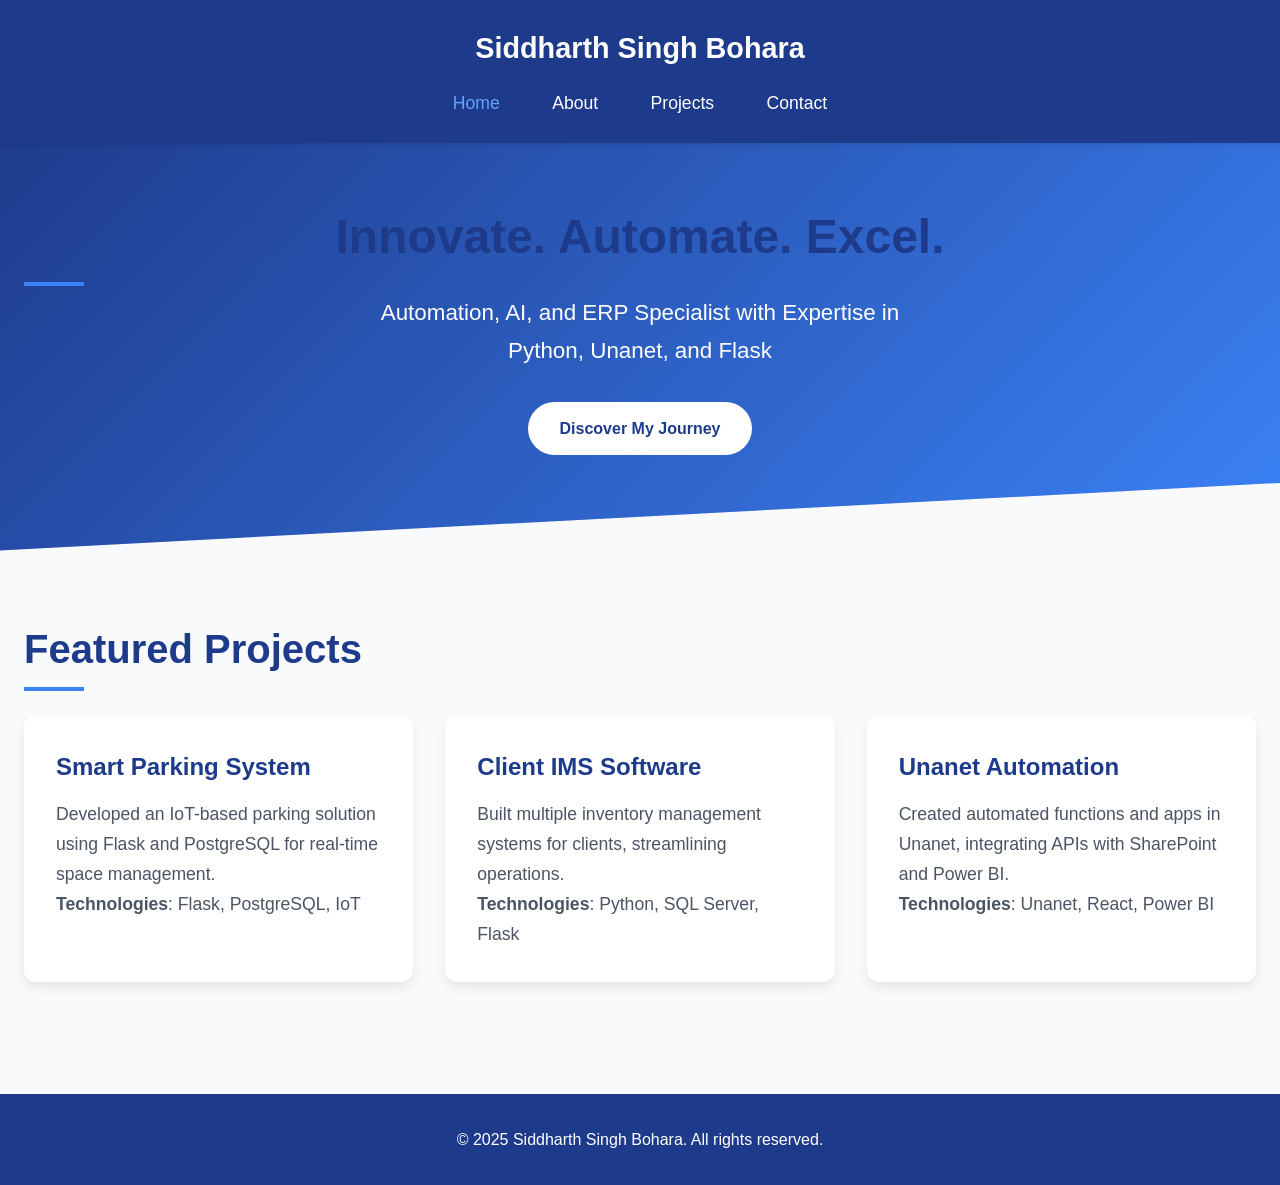
<file: index.html>
<!DOCTYPE html>
<html lang="en">
<head>
  <meta charset="UTF-8">
  <meta name="viewport" content="width=device-width, initial-scale=1.0">
  <title>Siddharth Singh Bohara - Automation and AI Specialist</title>
  <link rel="stylesheet" href="styles.css">
</head>
<body>
  <header>
    <div class="container">
      <h1>Siddharth Singh Bohara</h1>
      <nav>
        <a href="index.html" class="active">Home</a>
        <a href="about.html">About</a>
        <a href="projects.html">Projects</a>
        <a href="contact.html">Contact</a>
      </nav>
    </div>
  </header>
  <main>
    <section class="hero">
      <div class="container">
        <h2>Innovate. Automate. Excel.</h2>
        <p>Automation, AI, and ERP Specialist with Expertise in Python, Unanet, and Flask</p>
        <a href="about.html" class="btn">Discover My Journey</a>
      </div>
    </section>
    <section class="projects">
      <div class="container">
        <h2>Featured Projects</h2>
        <div class="project-grid">
          <div class="project">
            <h3>Smart Parking System</h3>
            <p>Developed an IoT-based parking solution using Flask and PostgreSQL for real-time space management.</p>
            <p><strong>Technologies</strong>: Flask, PostgreSQL, IoT</p>
          </div>
          <div class="project">
            <h3>Client IMS Software</h3>
            <p>Built multiple inventory management systems for clients, streamlining operations.</p>
            <p><strong>Technologies</strong>: Python, SQL Server, Flask</p>
          </div>
          <div class="project">
            <h3>Unanet Automation</h3>
            <p>Created automated functions and apps in Unanet, integrating APIs with SharePoint and Power BI.</p>
            <p><strong>Technologies</strong>: Unanet, React, Power BI</p>
          </div>
        </div>
      </div>
    </section>
  </main>
  <footer>
    <div class="container">
      <p>© 2025 Siddharth Singh Bohara. All rights reserved.</p>
    </div>
  </footer>
</body>
</html>
</file>
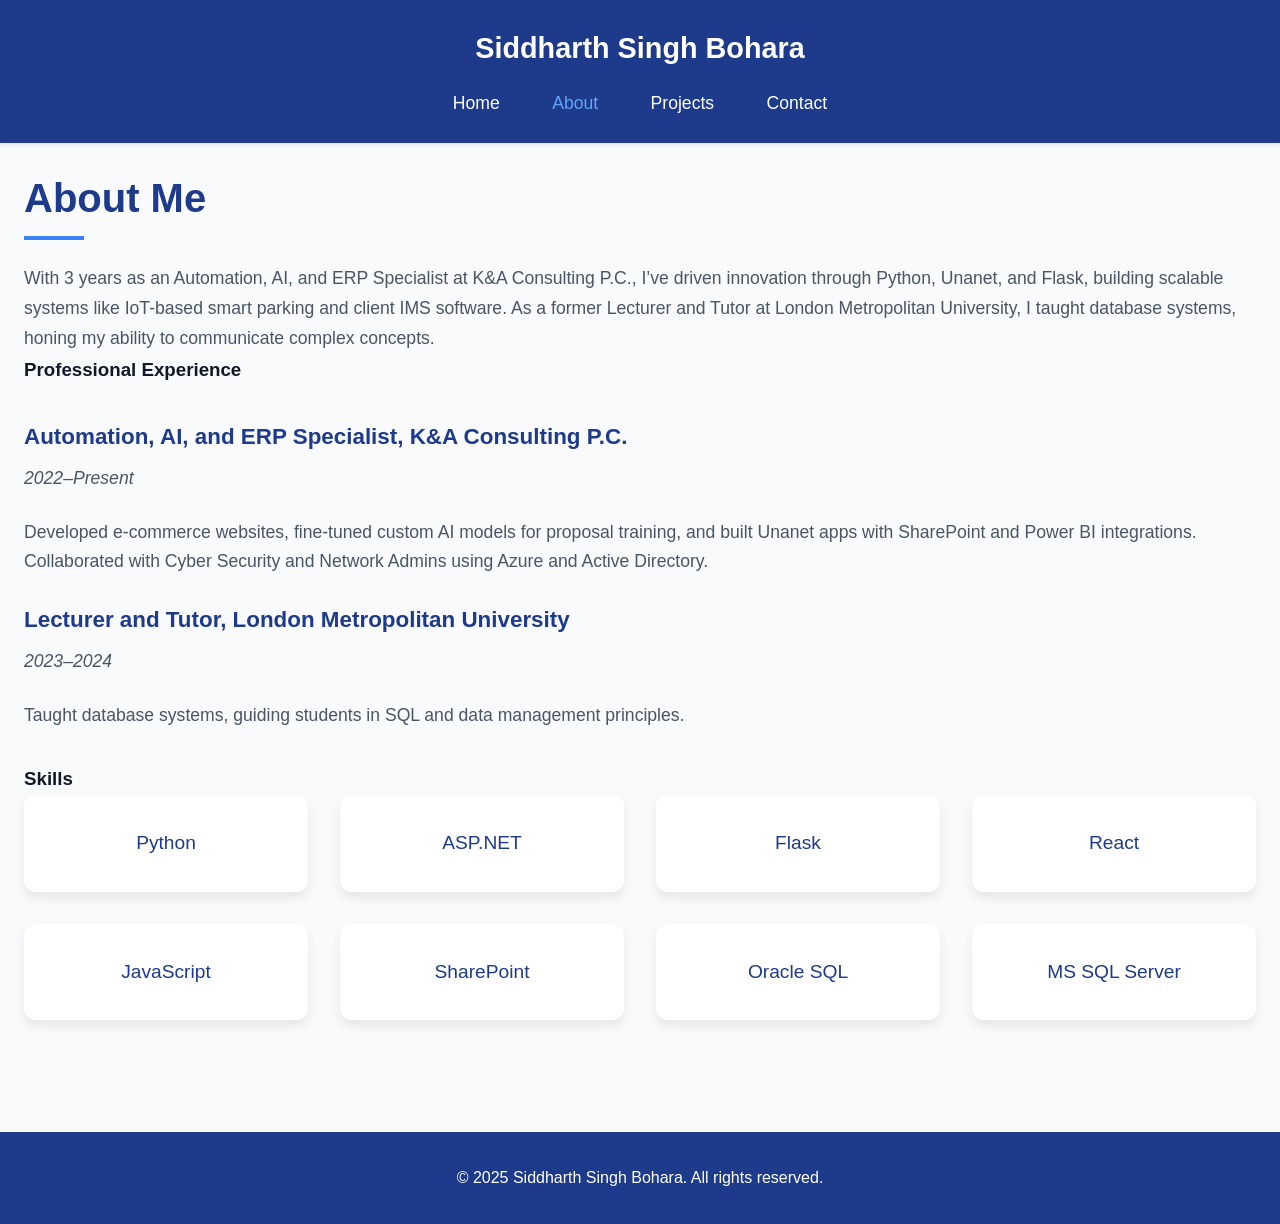
<file: about.html>
<!DOCTYPE html>
<html lang="en">
<head>
  <meta charset="UTF-8">
  <meta name="viewport" content="width=device-width, initial-scale=1.0">
  <title>About - Siddharth Singh Bohara</title>
  <link rel="stylesheet" href="styles.css">
</head>
<body>
  <header>
    <div class="container">
      <h1>Siddharth Singh Bohara</h1>
      <nav>
        <a href="index.html">Home</a>
        <a href="about.html" class="active">About</a>
        <a href="projects.html">Projects</a>
        <a href="contact.html">Contact</a>
      </nav>
    </div>
  </header>
  <main>
    <section class="about">
      <div class="container">
        <h2>About Me</h2>
        <p>With 3 years as an Automation, AI, and ERP Specialist at K&A Consulting P.C., I’ve driven innovation through Python, Unanet, and Flask, building scalable systems like IoT-based smart parking and client IMS software. As a former Lecturer and Tutor at London Metropolitan University, I taught database systems, honing my ability to communicate complex concepts.</p>
        <h3>Professional Experience</h3>
        <div class="experience">
          <h4>Automation, AI, and ERP Specialist, K&A Consulting P.C.</h4>
          <p><em>2022–Present</em></p>
          <p>Developed e-commerce websites, fine-tuned custom AI models for proposal training, and built Unanet apps with SharePoint and Power BI integrations. Collaborated with Cyber Security and Network Admins using Azure and Active Directory.</p>
          <h4>Lecturer and Tutor, London Metropolitan University</h4>
          <p><em>2023–2024</em></p>
          <p>Taught database systems, guiding students in SQL and data management principles.</p>
        </div>
        <h3>Skills</h3>
        <div class="skills-grid">
          <div class="skill">Python</div>
          <div class="skill">ASP.NET</div>
          <div class="skill">Flask</div>
          <div class="skill">React</div>
          <div class="skill">JavaScript</div>
          <div class="skill">SharePoint</div>
          <div class="skill">Oracle SQL</div>
          <div class="skill">MS SQL Server</div>
        </div>
      </div>
    </section>
  </main>
  <footer>
    <div class="container">
      <p>© 2025 Siddharth Singh Bohara. All rights reserved.</p>
    </div>
  </footer>
</body>
</html>
</file>
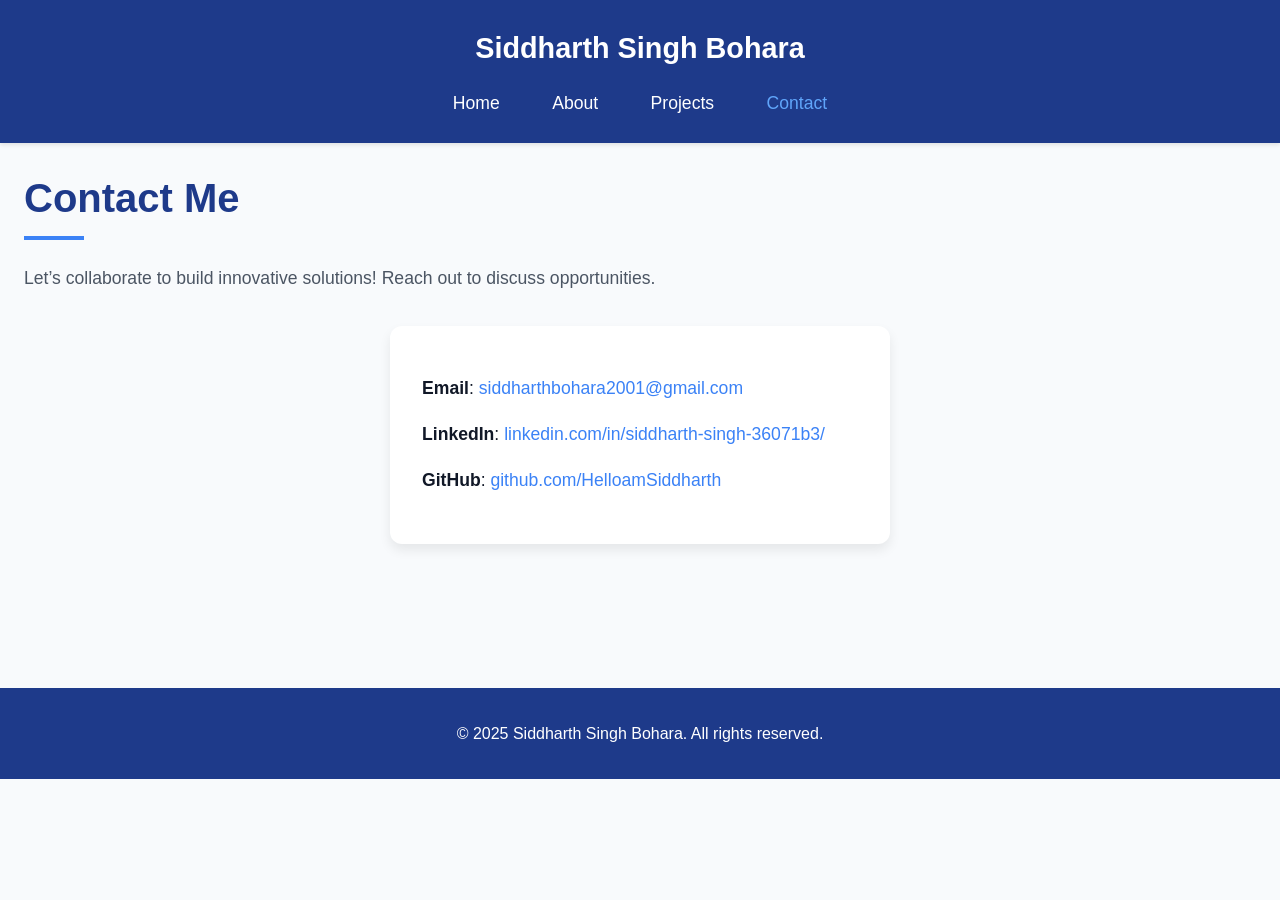
<file: contact.html>
<!DOCTYPE html>
<html lang="en">
<head>
  <meta charset="UTF-8">
  <meta name="viewport" content="width=device-width, initial-scale=1.0">
  <title>Contact - Siddharth Singh Bohara</title>
  <link rel="stylesheet" href="styles.css">
</head>
<body>
  <header>
    <div class="container">
      <h1>Siddharth Singh Bohara</h1>
      <nav>
        <a href="index.html">Home</a>
        <a href="about.html">About</a>
        <a href="projects.html">Projects</a>
        <a href="contact.html" class="active">Contact</a>
      </nav>
    </div>
  </header>
  <main>
    <section class="contact">
      <div class="container">
        <h2>Contact Me</h2>
        <p>Let’s collaborate to build innovative solutions! Reach out to discuss opportunities.</p>
        <div class="contact-card">
          <ul>
            <li><strong>Email</strong>: <a href="mailto:siddharthbohara2001@gmail.com">siddharthbohara2001@gmail.com</a></li>
            <li><strong>LinkedIn</strong>: <a href="https://linkedin.com/in/siddharth-singh-36071b3/">linkedin.com/in/siddharth-singh-36071b3/</a></li>
            <li><strong>GitHub</strong>: <a href="https://github.com/HelloamSiddharth">github.com/HelloamSiddharth</a></li>
          </ul>
        </div>
      </div>
    </section>
  </main>
  <footer>
    <div class="container">
      <p>© 2025 Siddharth Singh Bohara. All rights reserved.</p>
    </div>
  </footer>
</body>
</html>
</file>
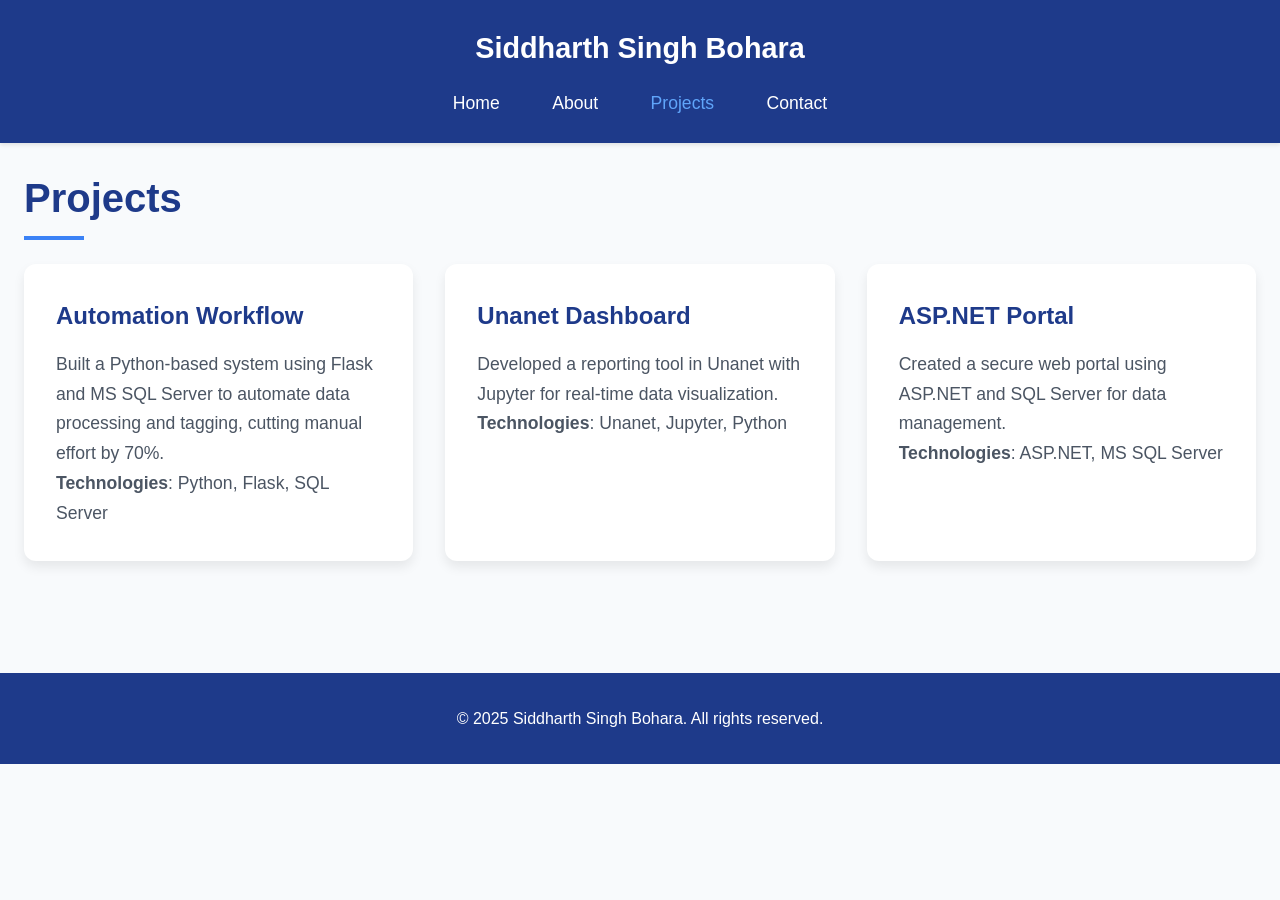
<file: projects.html>
<!DOCTYPE html>
<html lang="en">
<head>
  <meta charset="UTF-8">
  <meta name="viewport" content="width=device-width, initial-scale=1.0">
  <title>Projects - Siddharth Singh Bohara</title>
  <link rel="stylesheet" href="styles.css">
</head>
<body>
  <header>
    <div class="container">
      <h1>Siddharth Singh Bohara</h1>
      <nav>
        <a href="index.html">Home</a>
        <a href="about.html">About</a>
        <a href="projects.html" class="active">Projects</a>
        <a href="contact.html">Contact</a>
      </nav>
    </div>
  </header>
  <main>
    <section class="projects">
      <div class="container">
        <h2>Projects</h2>
        <div class="project-grid">
          <div class="project">
            <h3>Automation Workflow</h3>
            <p>Built a Python-based system using Flask and MS SQL Server to automate data processing and tagging, cutting manual effort by 70%.</p>
            <p><strong>Technologies</strong>: Python, Flask, SQL Server</p>
            <!-- <a href="#" class="btn">View Code</a> -->
          </div>
          <div class="project">
            <h3>Unanet Dashboard</h3>
            <p>Developed a reporting tool in Unanet with Jupyter for real-time data visualization.</p>
            <p><strong>Technologies</strong>: Unanet, Jupyter, Python</p>
            <!-- <a href="#" class="btn">View Demo</a> -->
          </div>
          <div class="project">
            <h3>ASP.NET Portal</h3>
            <p>Created a secure web portal using ASP.NET and SQL Server for data management.</p>
            <p><strong>Technologies</strong>: ASP.NET, MS SQL Server</p>
            <!-- <a href="#" class="btn">View Project</a> -->
          </div>
        </div>
      </div>
    </section>
  </main>
  <footer>
    <div class="container">
      <p>&copy; 2025 Siddharth Singh Bohara. All rights reserved.</p>
    </div>
  </footer>
</body>
</html>
</file>
<file: styles.css>
* {
  margin: 0;
  padding: 0;
  box-sizing: border-box;
}

body {
  font-family: 'Inter', sans-serif;
  background: #f8fafc;
  color: #111827;
  line-height: 1.7;
  overflow-x: hidden;
}

.container {
  max-width: 1280px;
  margin: 0 auto;
  padding: 0 24px;
}

header {
  background: #1e3a8a;
  color: #ffffff;
  padding: 1.5rem 0;
  position: fixed;
  width: 100%;
  z-index: 1000;
  box-shadow: 0 2px 4px rgba(0, 0, 0, 0.1);
}

header h1 {
  font-size: 1.8rem;
  font-weight: 700;
  text-align: center;
}

nav {
  margin-top: 1rem;
  text-align: center;
}

nav a {
  color: #ffffff;
  text-decoration: none;
  margin: 0 1.5rem;
  font-size: 1.1rem;
  font-weight: 500;
  transition: color 0.3s ease, transform 0.2s ease;
}

nav a:hover, nav a.active {
  color: #60a5fa;
  transform: scale(1.05);
}

main {
  padding-top: 100px;
}

.hero {
  background: linear-gradient(135deg, #1e3a8a 0%, #3b82f6 100%);
  color: #ffffff;
  text-align: center;
  padding: 6rem 0;
  clip-path: polygon(0 0, 100% 0, 100% 85%, 0 100%);
}

.hero h2 {
  font-size: 3rem;
  font-weight: 800;
  margin-bottom: 1rem;
  animation: fadeInUp 1s ease-out;
}

.hero p {
  font-size: 1.4rem;
  max-width: 600px;
  margin: 0 auto 2rem;
  animation: fadeInUp 1.2s ease-out;
}

.btn {
  display: inline-block;
  padding: 0.8rem 2rem;
  background: #ffffff;
  color: #1e3a8a;
  font-weight: 600;
  text-decoration: none;
  border-radius: 50px;
  transition: background 0.3s ease, transform 0.2s ease;
  animation: fadeInUp 1.4s ease-out;
}

.btn:hover {
  background: #dbeafe;
  transform: translateY(-3px);
}

h2 {
  font-size: 2.5rem;
  font-weight: 700;
  margin-bottom: 2rem;
  color: #1e3a8a;
  position: relative;
}

h2::after {
  content: '';
  position: absolute;
  bottom: -8px;
  left: 0;
  width: 60px;
  height: 4px;
  background: #3b82f6;
}

.projects, .about, .contact {
  padding: 4rem 0;
}

.project-grid, .skills-grid {
  display: grid;
  grid-template-columns: repeat(auto-fit, minmax(280px, 1fr));
  gap: 2rem;
}

.project, .skill {
  background: #ffffff;
  padding: 2rem;
  border-radius: 12px;
  box-shadow: 0 6px 12px rgba(0, 0, 0, 0.08);
  transition: transform 0.3s ease, box-shadow 0.3s ease;
}

.project:hover, .skill:hover {
  transform: translateY(-8px);
  box-shadow: 0 8px 16px rgba(0, 0, 0, 0.12);
}

.project h3 {
  font-size: 1.5rem;
  font-weight: 600;
  margin-bottom: 0.8rem;
  color: #1e3a8a;
}

.project p, .about p, .contact p {
  font-size: 1.1rem;
  color: #4b5563;
}

.skill {
  text-align: center;
  font-size: 1.2rem;
  font-weight: 500;
  color: #1e3a8a;
}

.experience {
  margin: 2rem 0;
}

.experience h4 {
  font-size: 1.4rem;
  font-weight: 600;
  color: #1e3a8a;
  margin-bottom: 0.5rem;
}

.experience p {
  margin-bottom: 1.5rem;
}

.contact-card {
  background: #ffffff;
  padding: 2rem;
  border-radius: 12px;
  box-shadow: 0 6px 12px rgba(0, 0, 0, 0.08);
  max-width: 500px;
  margin: 2rem auto;
  animation: fadeInUp 1s ease-out;
}

.contact-card ul {
  list-style: none;
}

.contact-card li {
  margin: 1rem 0;
  font-size: 1.1rem;
}

.contact-card a {
  color: #3b82f6;
  text-decoration: none;
  transition: color 0.3s ease;
}

.contact-card a:hover {
  color: #1e3a8a;
  text-decoration: underline;
}

footer {
  background: #1e3a8a;
  color: #ffffff;
  text-align: center;
  padding: 2rem 0;
  margin-top: 3rem;
}

@keyframes fadeInUp {
  from {
    opacity: 0;
    transform: translateY(20px);
  }
  to {
    opacity: 1;
    transform: translateY(0);
  }
}

@media (max-width: 768px) {
  header h1 {
    font-size: 1.4rem;
  }
  nav a {
    display: block;
    margin: 0.8rem 0;
  }
  .hero h2 {
    font-size: 2rem;
  }
  .hero p {
    font-size: 1.2rem;
  }
  .project-grid, .skills-grid {
    grid-template-columns: 1fr;
  }
}
</file>
